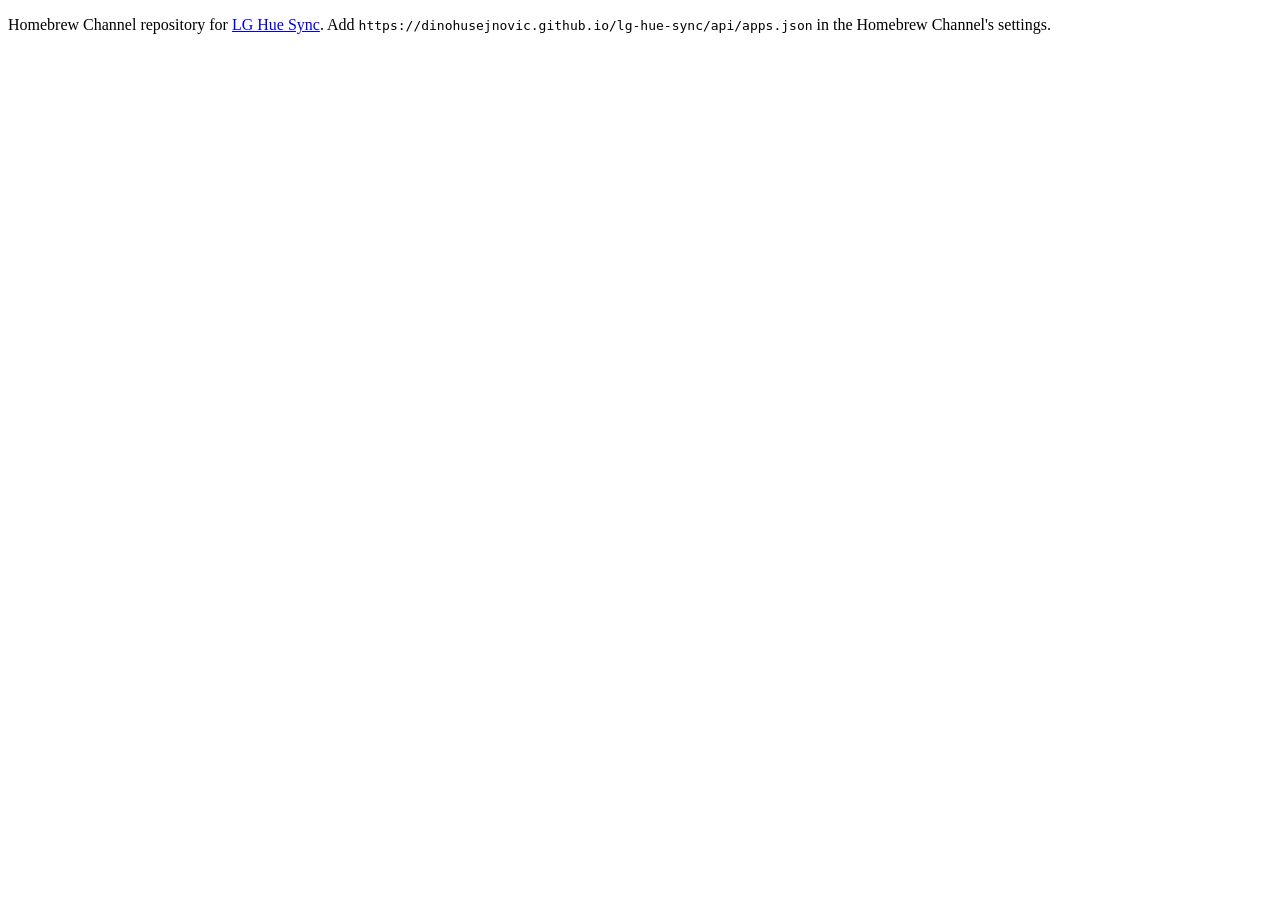
<file: index.html>
<!doctype html><meta charset="utf-8"><title>LG Hue Sync for the Homebrew Channel</title>
<p>Homebrew Channel repository for <a href="https://github.com/dinohusejnovic/lg-hue-sync">LG Hue Sync</a>.
Add <code>https://dinohusejnovic.github.io/lg-hue-sync/api/apps.json</code> in the Homebrew Channel's settings.</p>
</file>
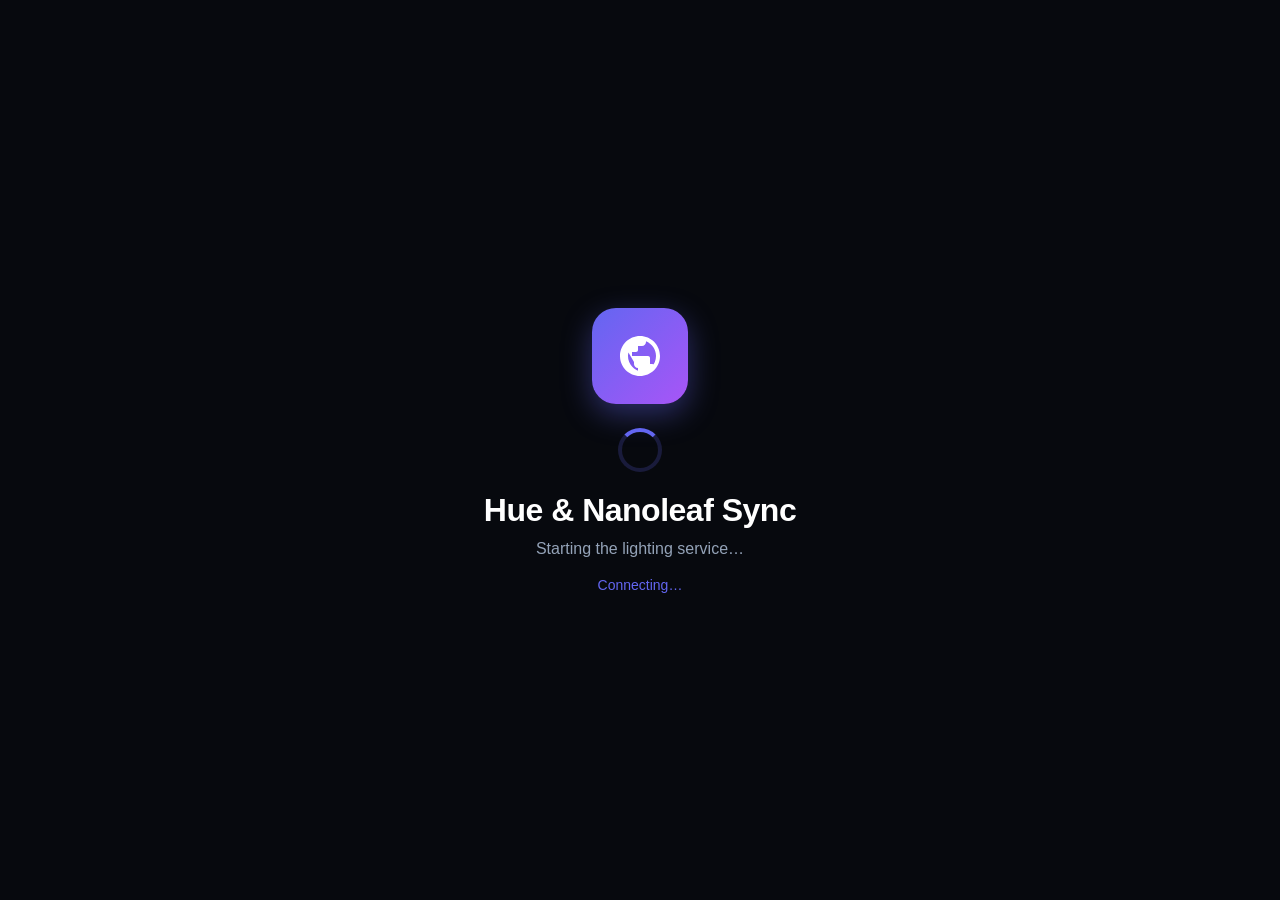
<file: webos-app/index.html>
<!DOCTYPE html>
<html lang="en">
<head>
  <meta charset="utf-8">
  <meta name="viewport" content="width=device-width, initial-scale=1.0, maximum-scale=1.0, user-scalable=no">
  <title>Hue &amp; Nanoleaf Sync</title>
  <style>
    * {
      box-sizing: border-box;
      margin: 0;
      padding: 0;
    }
    body {
      background-color: #07090e;
      color: #e2e8f0;
      font-family: -apple-system, BlinkMacSystemFont, "Segoe UI", Roboto, Helvetica, Arial, sans-serif;
      display: flex;
      flex-direction: column;
      align-items: center;
      justify-content: center;
      min-height: 100vh;
      text-align: center;
      padding: 24px;
    }
    .icon-container {
      width: 96px;
      height: 96px;
      border-radius: 24px;
      background: linear-gradient(135deg, #6366f1 0%, #a855f7 100%);
      display: flex;
      align-items: center;
      justify-content: center;
      margin-bottom: 24px;
      box-shadow: 0 10px 30px rgba(99, 102, 241, 0.4);
    }
    .icon-container svg {
      width: 48px;
      height: 48px;
      fill: #ffffff;
    }
    .spinner {
      width: 44px;
      height: 44px;
      border: 4px solid rgba(99, 102, 241, 0.2);
      border-top-color: #6366f1;
      border-radius: 50%;
      animation: spin 0.8s linear infinite;
      margin-bottom: 20px;
    }
    @keyframes spin {
      to { transform: rotate(360deg); }
    }
    h1 {
      font-size: 32px;
      font-weight: 700;
      letter-spacing: -0.5px;
      margin-bottom: 8px;
      color: #ffffff;
    }
    p {
      font-size: 16px;
      color: #94a3b8;
      max-width: 400px;
      line-height: 1.5;
    }
    .status-msg {
      margin-top: 16px;
      font-size: 14px;
      color: #6366f1;
      font-weight: 500;
    }
    .error-box {
      display: none;
      margin-top: 24px;
      padding: 16px 20px;
      background: rgba(239, 68, 68, 0.1);
      border: 1px solid rgba(239, 68, 68, 0.3);
      border-radius: 12px;
      color: #fca5a5;
      font-size: 14px;
      max-width: 450px;
    }
    button {
      margin-top: 16px;
      padding: 12px 24px;
      background: #6366f1;
      color: #ffffff;
      border: none;
      border-radius: 8px;
      font-size: 15px;
      font-weight: 600;
      cursor: pointer;
    }
    button:focus {
      outline: 3px solid #ffffff;
    }
  </style>
</head>
<body>
  <div class="icon-container">
    <svg viewBox="0 0 24 24">
      <path d="M12 2C6.48 2 2 6.48 2 12s4.48 10 10 10 10-4.48 10-10S17.52 2 12 2zm1 17.93c-3.95-.49-7-3.85-7-7.93 0-.62.08-1.21.21-1.79L9 15v1c0 1.1.9 2 2 2v1.93zm6.9-2.54c-.26-.81-1-1.39-1.9-1.39h-1v-3c0-.55-.45-1-1-1H8v-2h2c.55 0 1-.45 1-1V7h2c1.1 0 2-.9 2-2v-.41c2.93 1.19 5 4.06 5 7.41 0 2.08-.8 3.97-2.1 5.39z"/>
    </svg>
  </div>
  <div class="spinner" id="spinner"></div>
  <h1>Hue &amp; Nanoleaf Sync</h1>
  <p id="lead">Starting the lighting service&hellip;</p>
  <div class="status-msg" id="status">Starting&hellip;</div>

  <div class="error-box" id="errorBox">
    <span id="errorText">The lighting service is not answering.</span>
    <br>
    <button id="retryBtn">Try again</button>
  </div>

  <script>
    /*
     * The app as the Homebrew Channel installs it carries the lighting service
     * (payload/). Each launch asks the Homebrew Channel, which runs as root, to
     * install or update it from there and make sure it runs, then opens the
     * dashboard. A launcher installed without the service (scripts/deploy.sh)
     * skips that step. ES5 only: the Homebrew Channel's compatibility check
     * reads ES2015 syntax as needing a newer webOS.
     */
    (function () {
      var DASHBOARD = "http://127.0.0.1:8088/?tv=1";
      var STATUS = "http://127.0.0.1:8088/api/status";
      var EXEC = "luna://org.webosbrew.hbchannel.service/exec";
      var appDir = decodeURIComponent(location.pathname.replace(/\/[^\/]*$/, ""));
      var busy = false;

      function el(id) { return document.getElementById(id); }
      function say(text) { el("status").textContent = text; }
      function stuck(text) {
        busy = false;
        el("spinner").style.display = "none";
        el("status").style.display = "none";
        el("errorText").textContent = text;
        el("errorBox").style.display = "block";
        el("retryBtn").focus();
      }

      // Runs payload/install.sh as root. cb(result): the script's JSON line,
      // null when this app carries no service or there is no Homebrew Channel.
      function setup(cb) {
        var bridge;
        try { bridge = new PalmServiceBridge(); } catch (e) { bridge = null; }
        if (!bridge) return cb(null);
        var finished = false;
        var timer = setTimeout(function () {
          if (!finished) { finished = true; cb({ ok: false, error: "setup did not finish" }); }
        }, 120000);
        bridge.onservicecallback = function (msg) {
          if (finished) return;
          finished = true;
          clearTimeout(timer);
          var reply = {}, result = null;
          try { reply = JSON.parse(msg); } catch (e) { reply = {}; }
          var lines = String(reply.stdoutString || "").replace(/\s+$/, "").split("\n");
          try { result = JSON.parse(lines[lines.length - 1]); } catch (e) { result = null; }
          cb(result && typeof result.ok === "boolean" ? result : null);
        };
        bridge.call(EXEC, JSON.stringify({ command: 'sh "' + appDir + '/payload/install.sh"' }));
      }

      // Waits for the service to answer, for up to `tries` seconds.
      function waitForService(tries, cb) {
        var xhr = new XMLHttpRequest(), done = false;
        function end(ok) {
          if (done) return;
          done = true;
          if (ok) return cb(true);
          if (tries <= 1) return cb(false);
          setTimeout(function () { waitForService(tries - 1, cb); }, 1000);
        }
        try {
          xhr.open("GET", STATUS + "?t=" + Date.now(), true);
          xhr.timeout = 1500;
          xhr.onreadystatechange = function () {
            if (xhr.readyState === 4) end(xhr.status >= 200 && xhr.status < 300);
          };
          xhr.onerror = function () { end(false); };
          xhr.ontimeout = function () { end(false); };
          xhr.send();
        } catch (e) { end(false); }
      }

      function start() {
        if (busy) return;
        busy = true;
        el("errorBox").style.display = "none";
        el("spinner").style.display = "block";
        el("status").style.display = "block";
        say("Checking the lighting service…");
        setup(function (result) {
          if (result && !result.ok) {
            return stuck("Setup failed: " + (result.error || "unknown error") +
              ". Check that the Homebrew Channel is installed and the TV is rooted.");
          }
          if (result && (result.action === "installed" || result.action === "upgraded")) {
            say("Starting version " + result.version + "…");
          } else {
            say("Connecting…");
          }
          // A fresh start right after the TV boots waits for Home to load.
          waitForService(150, function (ok) {
            if (!ok) return stuck("The lighting service did not start.");
            say("Opening the dashboard…");
            location.replace(DASHBOARD);
          });
        });
      }

      el("retryBtn").addEventListener("click", function () { start(); });
      document.addEventListener("keydown", function (e) {
        var key = e.keyCode || e.which;
        if (key === 13 && el("errorBox").style.display === "block") start();
        else if (key === 461) window.close(); // Back
      });
      start();
    })();
  </script>
</body>
</html>
</file>
